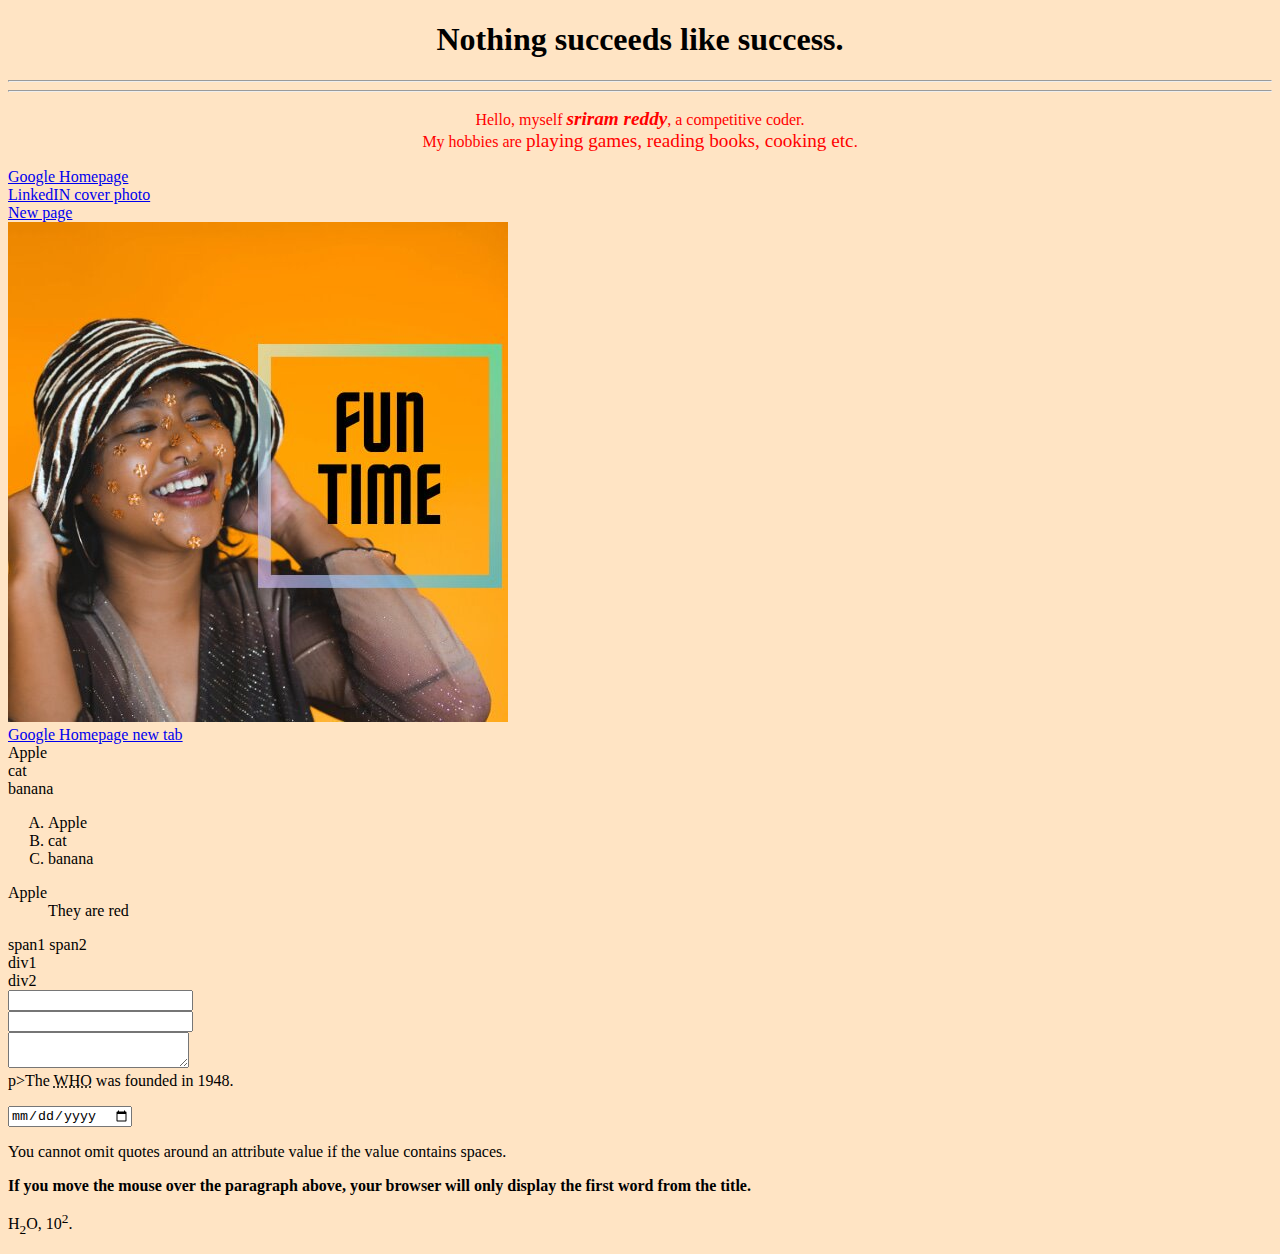
<file: My practice/index.html>
<!-- 19/01/2022, basic html code -->


<!-- Telling the browser that the doc type is html -->
<!DOCTYPE html>

<!-- website start tag --> 
<html>
    <!-- head tag of website -->
    <head>
        <meta charset="UTF-8">
        <meta name="viewport" content="width=device_width, initial_scale=1.0">
        <!-- Title of the website -->
        <title> Reddy's website </title>
    </head>
    <!-- body tag of website -->
    <body style="background-color:bisque ">
       <!-- background-image: url('Lamborghini-Aventador-lp700-1-2560x1600.jpg'); -->
        
        <!-- 
            <header> 
                head of the website
            </header>
            <main>
                <article>
                    <section>
                        <aside>
                            adds on the site
                        </aside> 
                    </section>
                </article>
                main content of the website
            </main>  
            <footer> 
                base of the website, social media links
            </footer>
        -->

        <!-- h1, h2, h3 etc are the headings type, based on the size-->
        <h1 style="text-align: center;"> Nothing succeeds like success. </h1>
        <hr/><hr/> <!-- underline tag -->

        <!-- underline tag
        <h1 style="text-align: center;">Heading 1</h1>
        <h2 style="text-align: center;">Heading 2</h2>
        <h3 style="text-align: center;">Heading 3</h3>
        <h4 style="text-align: center;">Heading 4</h4>
        <h5 style="text-align: center;">Heading 5</h5>
        <h6 style="text-align: center;">Heading 6</h6>
        <hr/>
        -->
        <!-- paragraph tag -->
                         <!-- Bold, italic and big tags-->
        <p style="color: red; text-align: center;">Hello, myself <b><i><big>sriram reddy</big></i></b>,
             a competitive coder.
             <br/> <!-- new line tag -->
             My hobbies are <big>playing games, reading books, cooking etc</big>.
        </p> <!-- Paragraph end line tag -->
        
        <!-- Open links fom the website -->
        <a href="https://www.google.com"> Google Homepage<br></a>

        <a href="Nothing succeeds like success..jpg"> LinkedIN cover photo<br></a>
        <a href="page2.html"> New page<br></a>
        <img src="ONE CHARITY.png" alt="ONE charity" />
        <br>
        <!-- Open links in new tabs fom the website -->
        <a href="https://www.google.com" target="_blank"> Google Homepage new tab<br></a>

        <!-- Lists -->
        <l>
            <li>Apple</li>
            <li>cat</li>
            <li>banana</li>
        </l>
        <!-- ordered Lists -->
        <ol type="A">
            <li>Apple</li>
            <li>cat</li>
            <li>banana</li>
        </ol>

        <!-- Description Lists -->
        <dl>
            <dt>Apple</dt>
            <dd>They are red</dd>
        </dl>

        <!-- divs and spans-->
        <span>span1</span>
        <span>span2</span>

        <div>div1</div>
        <div>div2</div>

        <!-- Inputs -->
        <input type="text" />
        <div><input type="password" /></div>
        <div>
            <textarea>

            </textarea>
        </div>
        p>The <abbr title="World Health Organization">WHO</abbr> was founded in 1948.</p>
        <div>
            <input type="date" />
        </div>
        <p title=About W3Schools>
            You cannot omit quotes around an attribute value
            if the value contains spaces.
        </p>
        
        <p><b>
                If you move the mouse over the paragraph above,
                your browser will only display the first word from the title.
            </b></p>

        <!-- Subscript, superscript tags-->
        <p>H<sub>2</sub>O, 10<sup>2</sup>.</p>
    <!-- Body end tag -->
    </body>
<!-- code end tag -->
</html>

<!--
    classes and ids:
        Classes and ids are used to identify the PARTICULAR tag to be 
        styled, Eg: if there are many <h1> in  the html, to style the
        particular h1 tag, you need to add the id or tag.
          To style particular class and id
          .class_name{},  #id_name{}. Inside the {write the style part}.
        tag>class>id>inline : id for only one tag, class is for many tags.
    Psudoselectors: 
        access: put ':' after class or id name in css file, to add the 
        pseudoselectors style. Eg: Colour of the link before visited and
         after visited.
    Attribute selector: 
        tag[att=----] {}
        tag[atr^($)(*)=---] { }
    backround-colour: rgb(0, 0, 0) to rgb(255, 255, 255).
            also rgba(0, 0, 0, 0) to rgba(255, 255, 255, 1);

              content
              padding
              border
              margin
-->
</file>
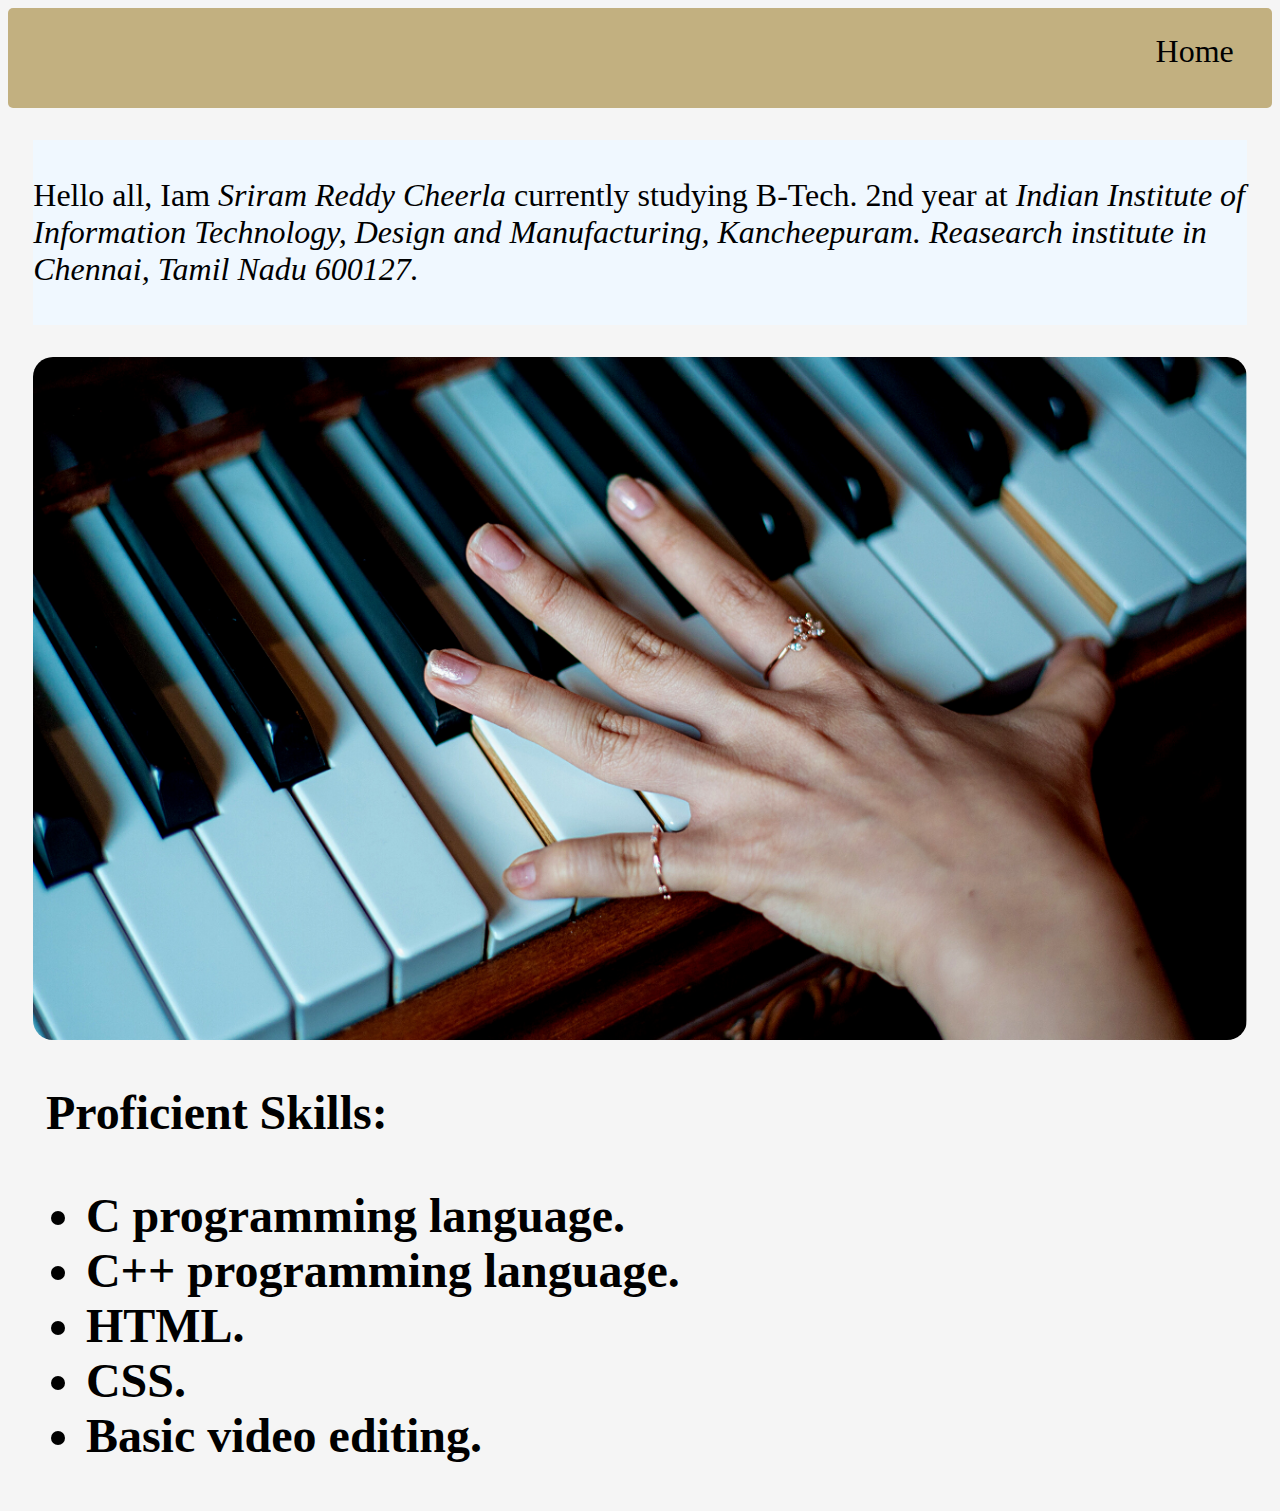
<file: My first project/html/about.html>
<!-- 23/01/2022, About reddy html -->

<!DOCTYPE html>
<html>
    <meta charset="UTF-8">
        <meta name="viewport" content="width=device_width, initial_scale=1.0">
        <link rel="stylesheet" type="text/css" href="../css/about-style.css">
    <head>
        <title>About Reddy</title>
    </head>
    <body id="body">
        <div class="home-div"> <a href="../index.html" class="home"> Home </a> </div>
        
        <div class="para-about"> 
            <p class="para">
                <br>
                Hello all, Iam <i> Sriram Reddy Cheerla</i> 
                currently studying B-Tech. 2nd year at 
                <i> 
                    Indian Institute of Information Technology, Design and Manufacturing, 
                    Kancheepuram. Reasearch institute in Chennai, Tamil Nadu 600127. 
                </i>
                <br>
                <br>
            </p>
        </div>
        
       <div class="div-img"> <img src="../3rdParty/back-img.png" alt="simple" class="img"></div>
        
        <h2 class="heading">
            Proficient Skills:
            <ul>
                <li>C programming language.</li>
                <li>C++ programming language.</li>
                <li>HTML.</li>
                <li>CSS.</li>
                <li>Basic video editing.</li>
            </ul>
        </h2>
    </body>
</html>
</file>
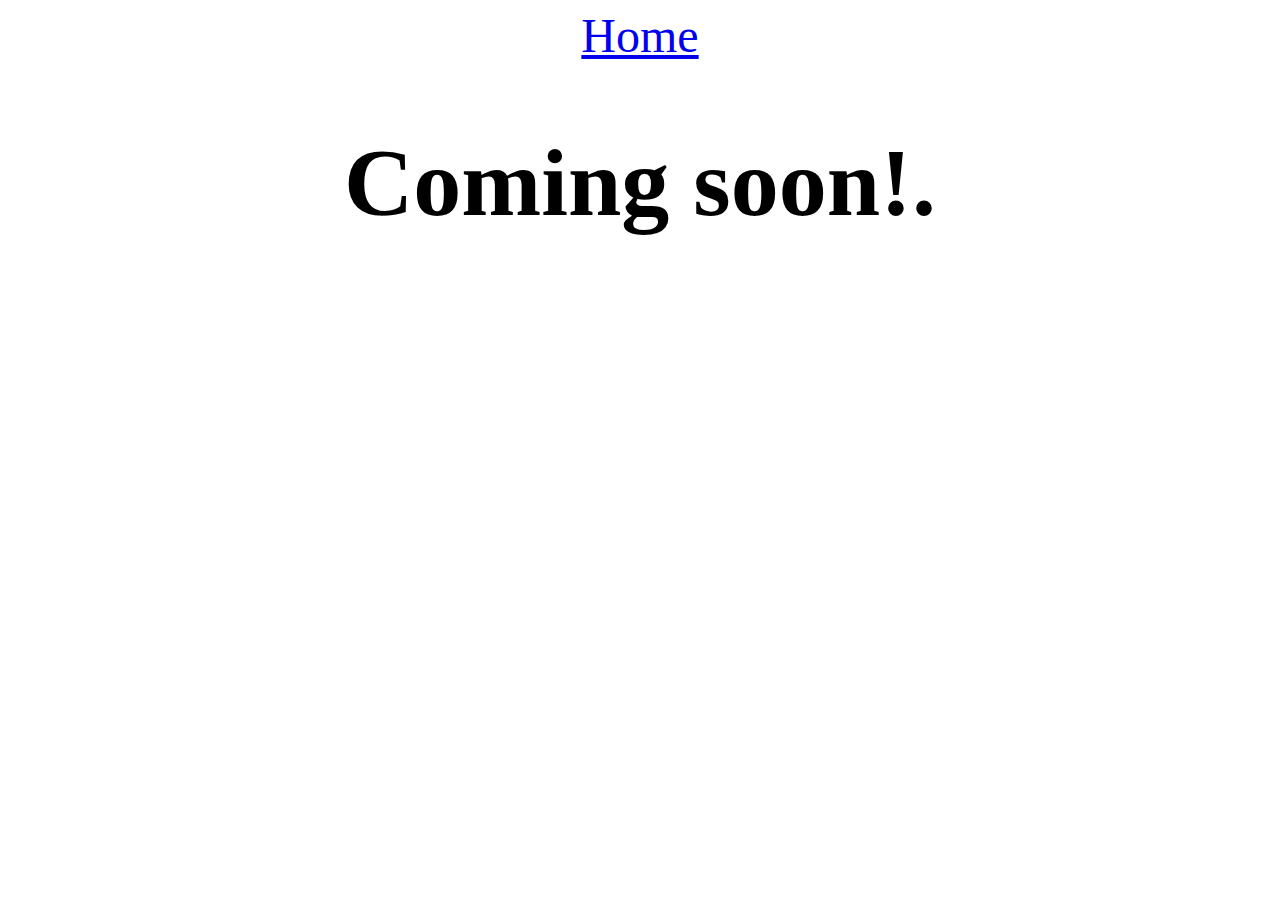
<file: My first project/html/book.html>
<!DOCTYPE html>
<html>
    <head>
        <meta charset="UTF-8">
        <meta name="viewport" content="width=device_width, initial_scale=1.0">
        <style>
            body{
                font-size: 3em;
                text-align: center;
            }
        </style>
        <title>
            Books
        </title>
    </head>
    <body>
        <div>
            <a href="../index.html"> Home</a>
            <h1>Coming soon!.</h1>
        </div>
    </body>
</html>
</file>
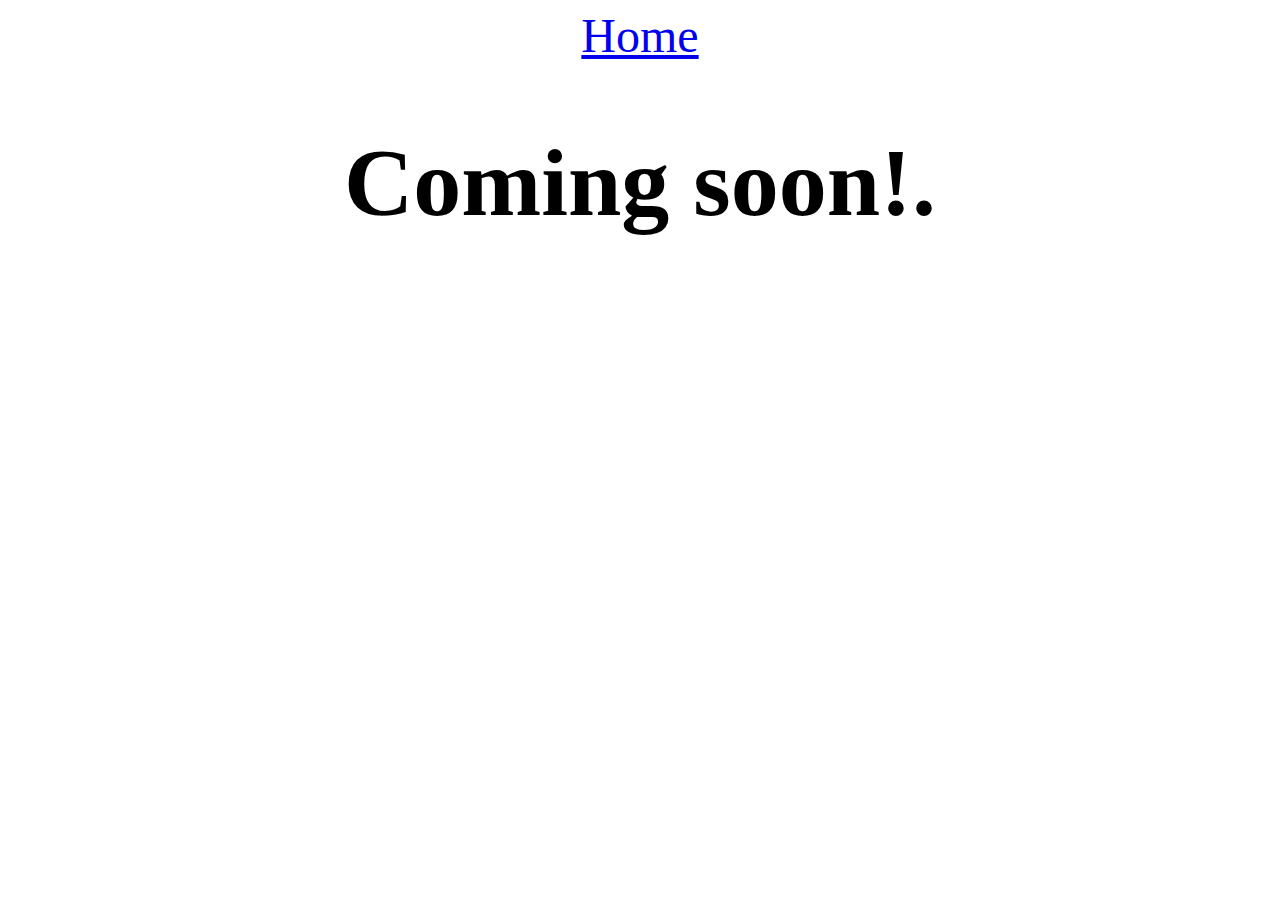
<file: My first project/html/dailyroutine.html>
<!DOCTYPE html>
<html>
    <head>
        <meta charset="UTF-8">
        <meta name="viewport" content="width=device_width, initial_scale=1.0">
        <style>
            body{
                font-size: 3em;
                text-align: center;
            }
        </style>
        <title>
            DailyRoutine
        </title>
    </head>
    <body>
        <div>
            <a href="../index.html"> Home</a>
            <h1>Coming soon!.</h1>
        </div>
    </body>
</html>
</file>
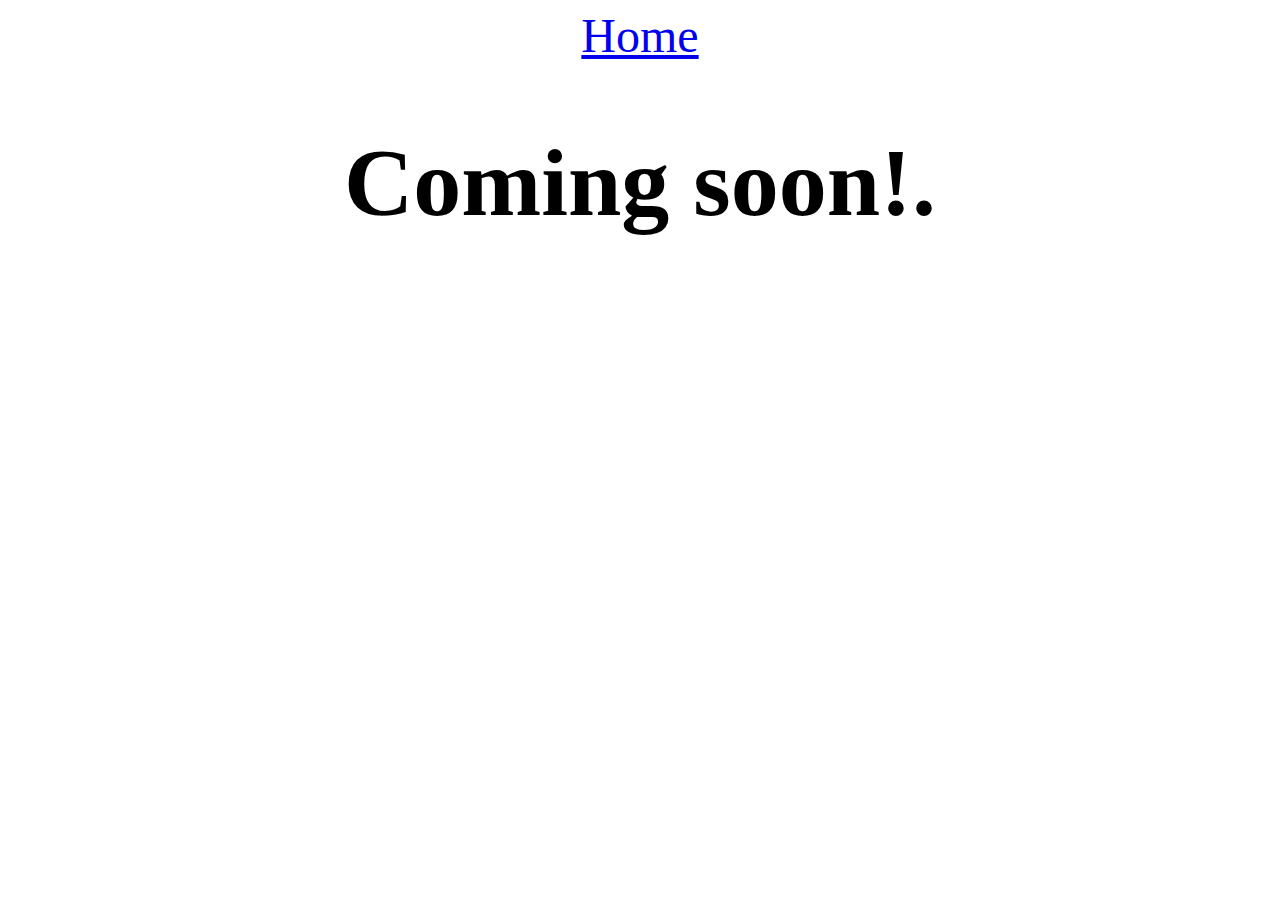
<file: My first project/html/insta.html>
<!-- 23/01/2022, About reddy html -->

<!DOCTYPE html>
<html>
    <meta charset="UTF-8">
        <meta name="viewport" content="width=device_width, initial_scale=1.0">
        <style>
            body{
                font-size: 3em;
                text-align: center;
            }
        </style>
    <head>
        <title>Instagram</title>
    </head>
    <body>
        <div> <a href="../index.html"> Home </a> </div>
        <div> 
            <p>
                <h1>Coming soon!.</h1>
            </p>
        </div>
        
    </body>
</html>
</file>
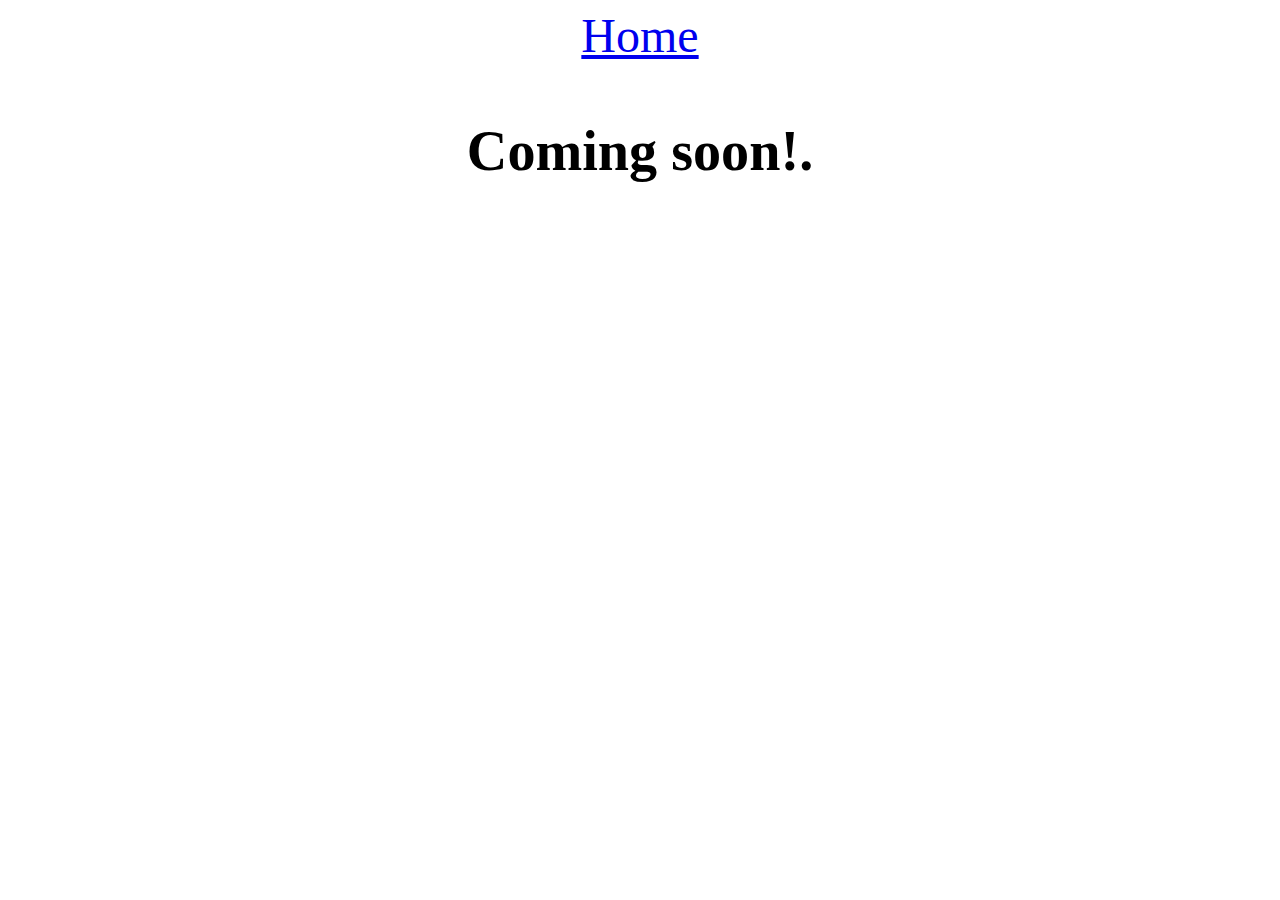
<file: My first project/html/linkedin.html>
<!-- 23/01/2022, About reddy html -->

<!DOCTYPE html>
<html>
    <head>
        <meta charset="UTF-8">
        <meta name="viewport" content="width=device_width, initial_scale=1.0">
        <style>
            body{
                font-size: 3em;
                text-align: center;
            }
        </style>
        <title>LinkedIn</title>
    </head>
    <body>
        <div> <a href="../index.html"> Home </a> </div>
        <div> 
            <p>
                <h3>Coming soon!.</h3>
            </p>
        </div>
        
    </body>
</html>
</file>
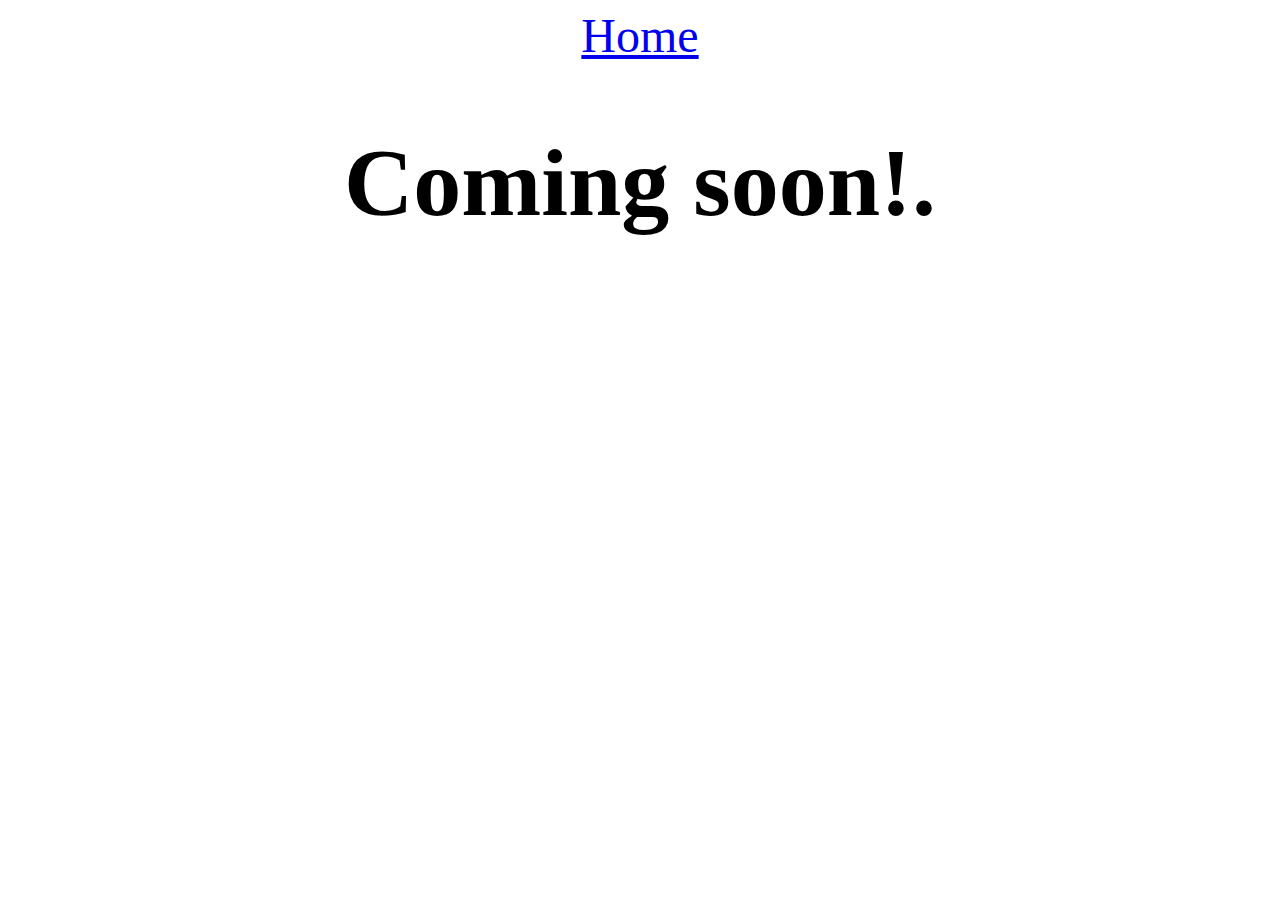
<file: My first project/html/resume.html>
<!DOCTYPE html>
<html>
    <head>
        <meta charset="UTF-8">
        <meta name="viewport" content="width=device_width, initial_scale=1.0">
        <style>
            body{
                font-size: 3em;
                text-align: center;
            }
        </style>
        <title>
            My Resume
        </title>
    </head>
    <body >
        <div>
            <a href="../index.html"> Home</a>
            <h1>Coming soon!.</h1>
        </div>
    </body>
</html>
</file>
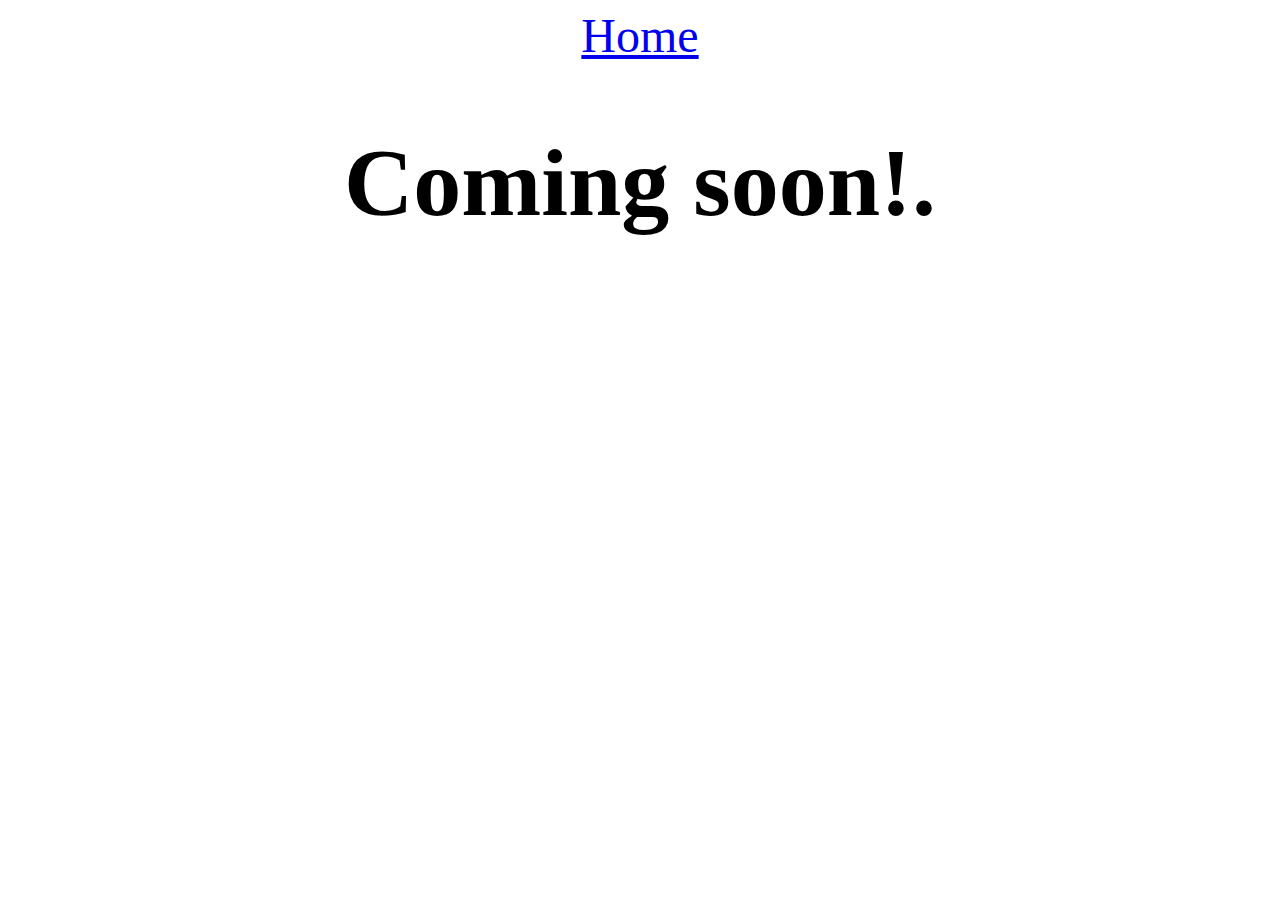
<file: My first project/html/techgad.html>
<!DOCTYPE html>
<html>
    <head>
        <meta charset="UTF-8">
        <meta name="viewport" content="width=device_width, initial_scale=1.0">
        <style>
            body{
                font-size: 3em;
                text-align: center;
            }
        </style>
        <title>
            TechGad
        </title>
    </head>
    <body>
        <div>
            <a href="../index.html"> Home</a>
            <h1>Coming soon!.</h1>
        </div>
    </body>
</html>
</file>
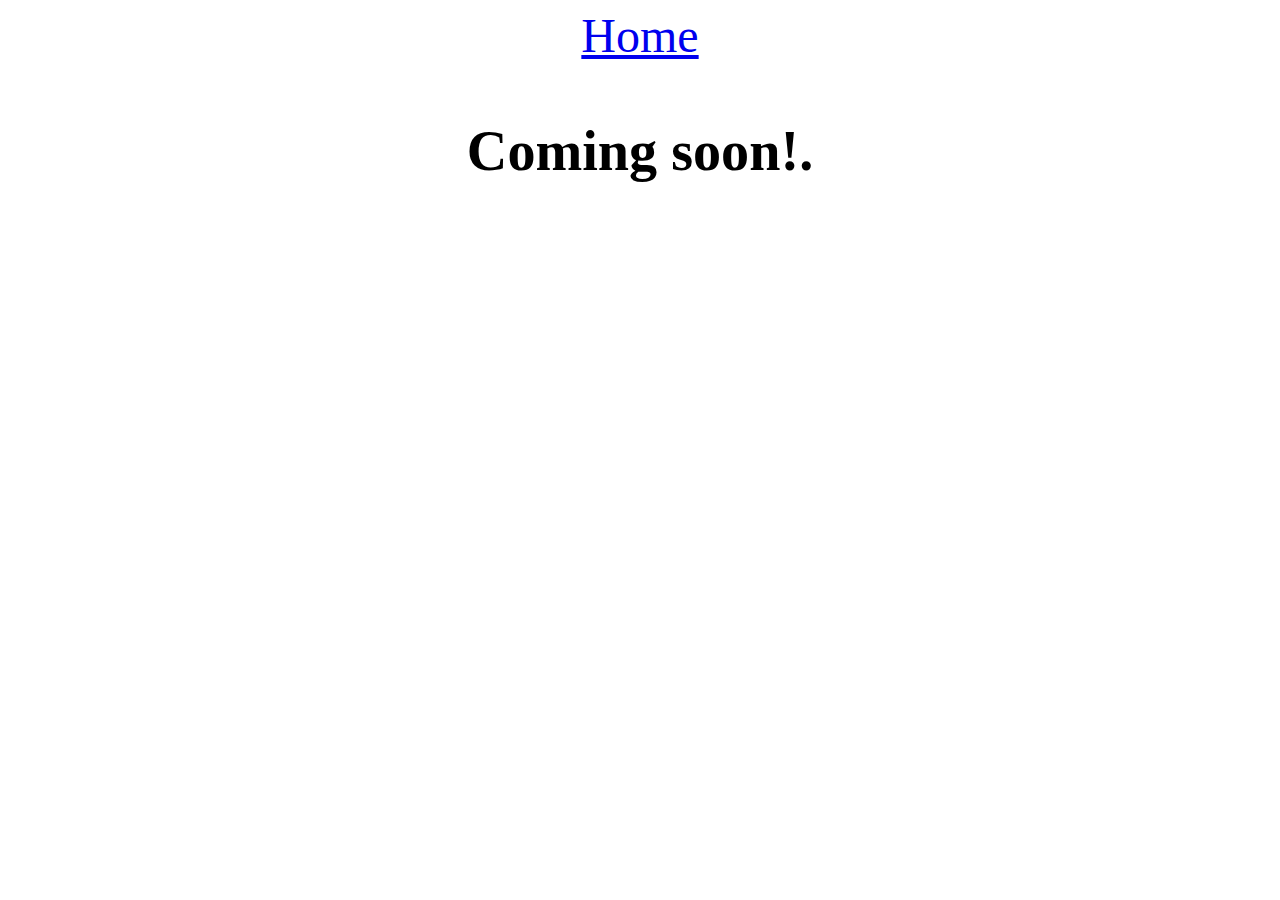
<file: My first project/html/twitter.html>
<!-- 23/01/2022, About reddy html -->

<!DOCTYPE html>
<html>
    <head>
        <meta charset="UTF-8">
        <meta name="viewport" content="width=device_width, initial_scale=1.0">
        <style>
            body{
                font-size: 3em;
                text-align: center;
            }
        </style>
        <title>Twitter</title>
    </head>
    <body>
        <div> <a href="../index.html"> Home </a> </div>
        <div> 
            <p>
                <h3>Coming soon!.</h3>
            </p>
        </div>
        
    </body>
</html>
</file>
<file: My first project/css/about-style.css>
/* style sheet of about */

#body{
    font-size: 2rem;
    background: whitesmoke;
}

.home {
    padding: 25px;
    width: 95%;
    text-align: end;
    display: grid;
    grid-template-columns: auto;
    grid-template-rows: auto;
    text-decoration: none;
    color: black;
}

.home-div {
    height: 100px;
    text-align:right;
    background: rgb(194, 176, 128);
    border-radius: 5px;
}

.para-about {
    background-color: yellow;
    margin: 2%;
}

.para {
    background-color: aliceblue;
}

.img {
    border-radius: 20px;
    width: 100%;
}
.div-img {
    margin: 2%;
    border: 20px;
}

.heading {
    margin: 3%;
}
</file>
